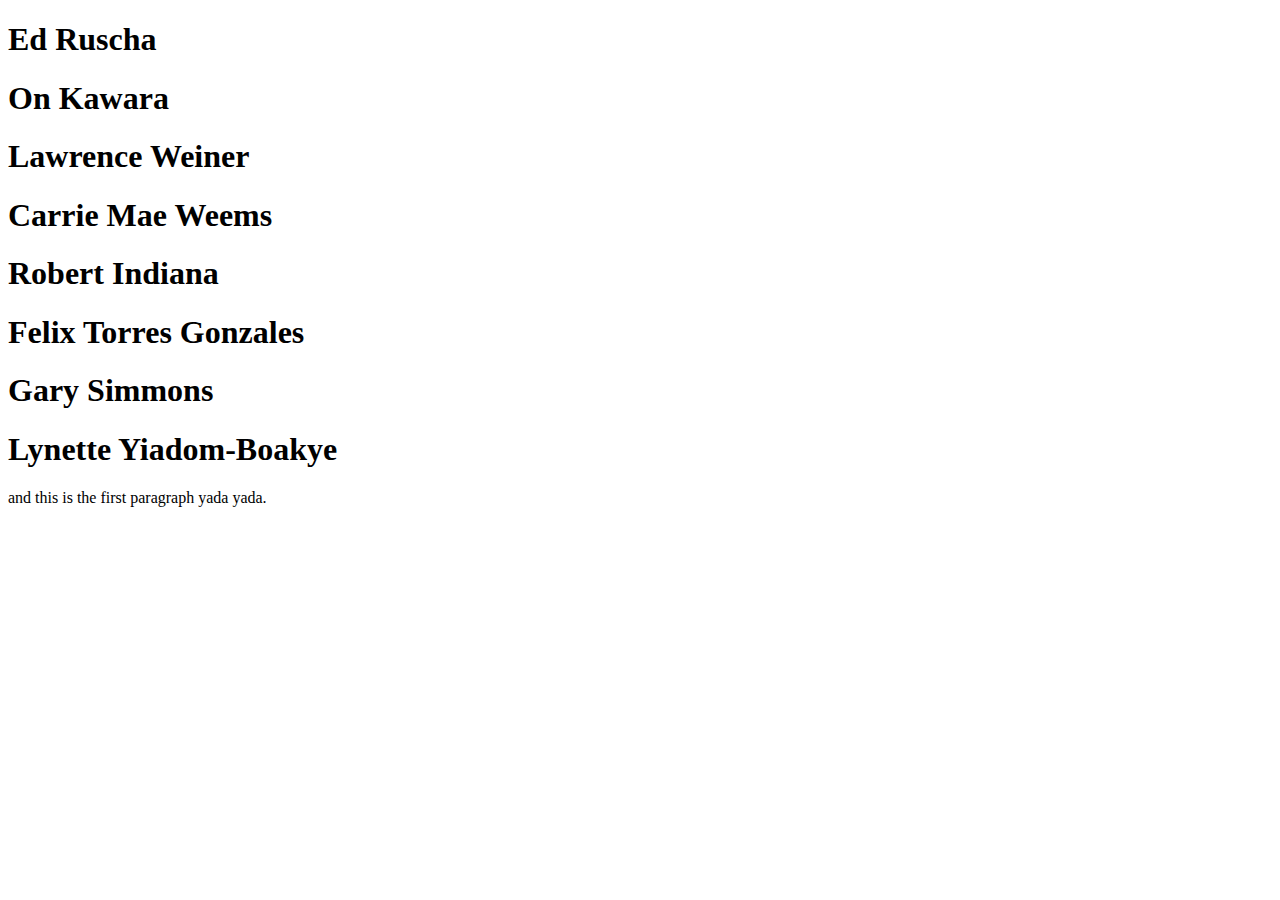
<file: index.html>
<!DOCTYPE html>
<html>
    <body>
        <h1>Ed Ruscha</h1>
        <h1>On Kawara</h1>
        <h1>Lawrence Weiner</h1>
        <h1>Carrie Mae Weems</h1>
        <h1>Robert Indiana</h1>
        <h1>Felix Torres Gonzales</h1>
        <h1>Gary Simmons</h1>
        <h1>Lynette Yiadom-Boakye</h1>
        <p>and this is the first paragraph yada yada.</p>
<!-- code goes here!-->

    </body>
</html>
</file>
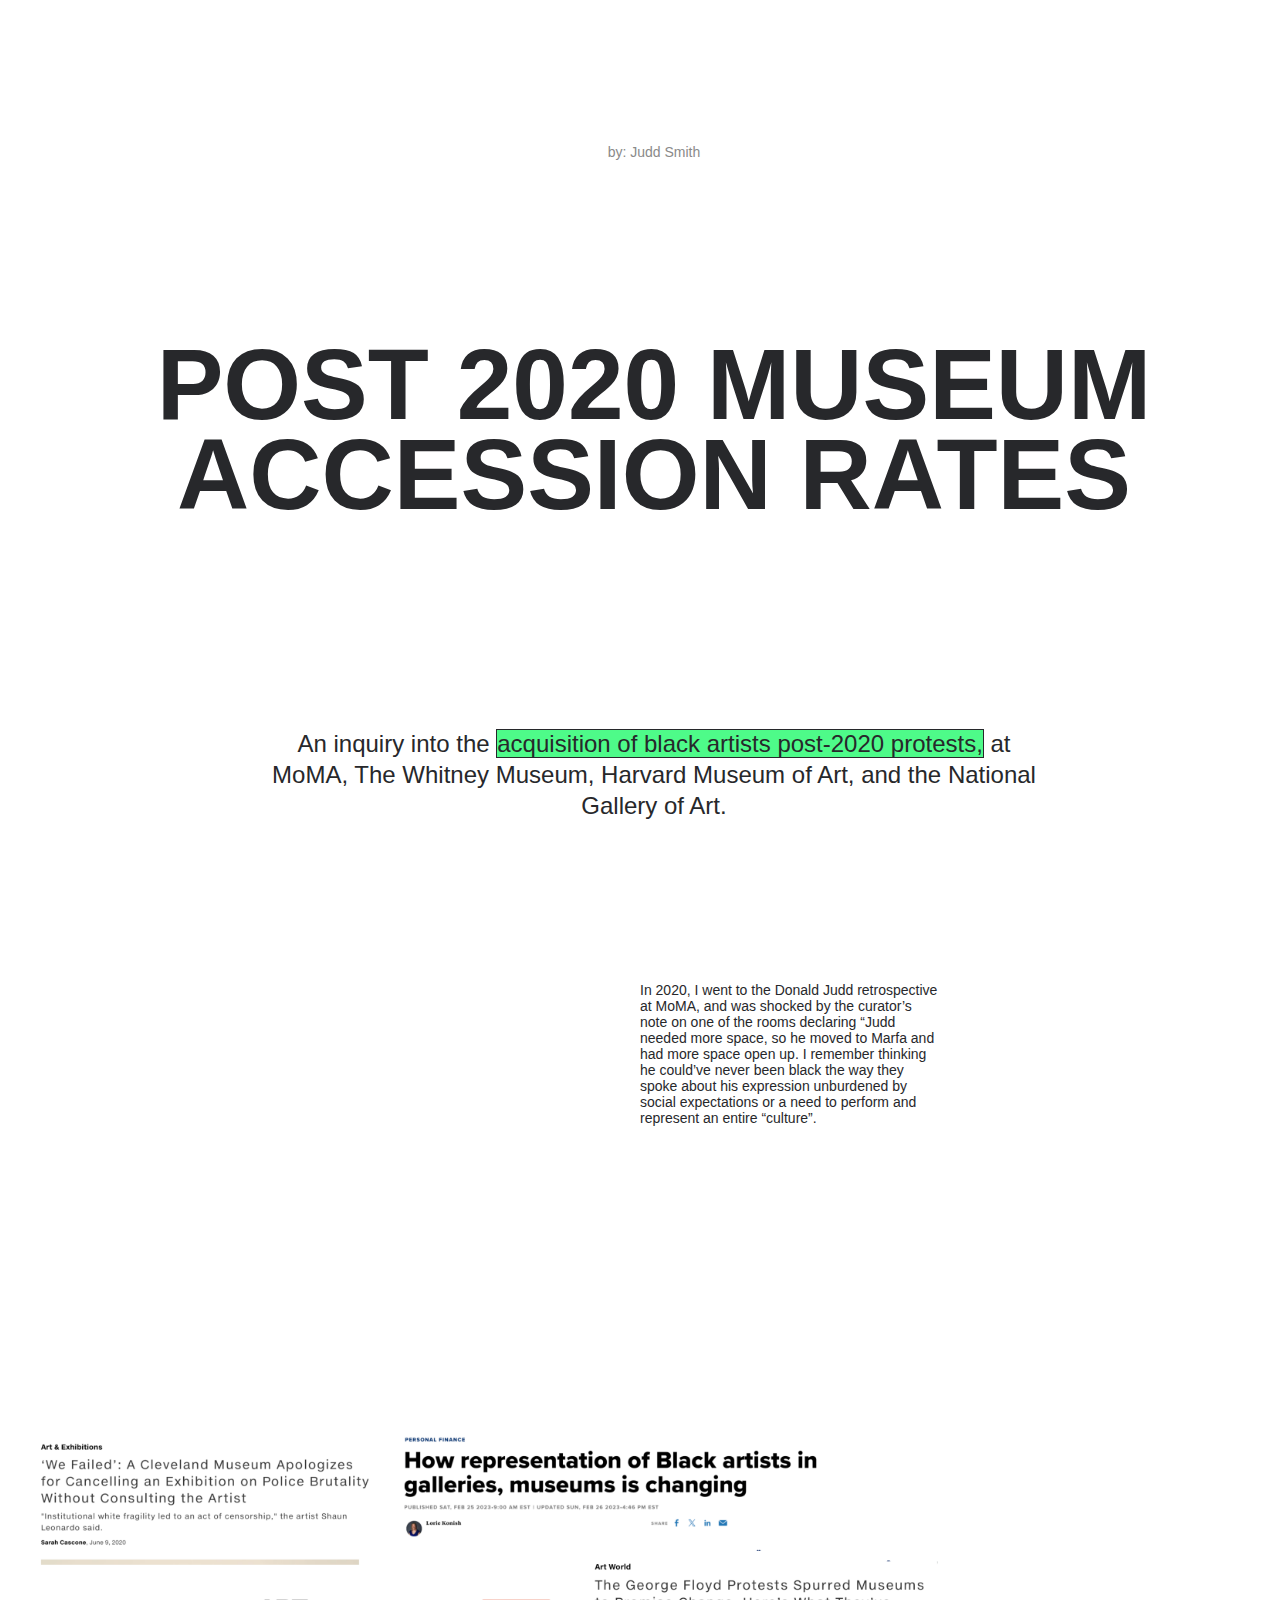
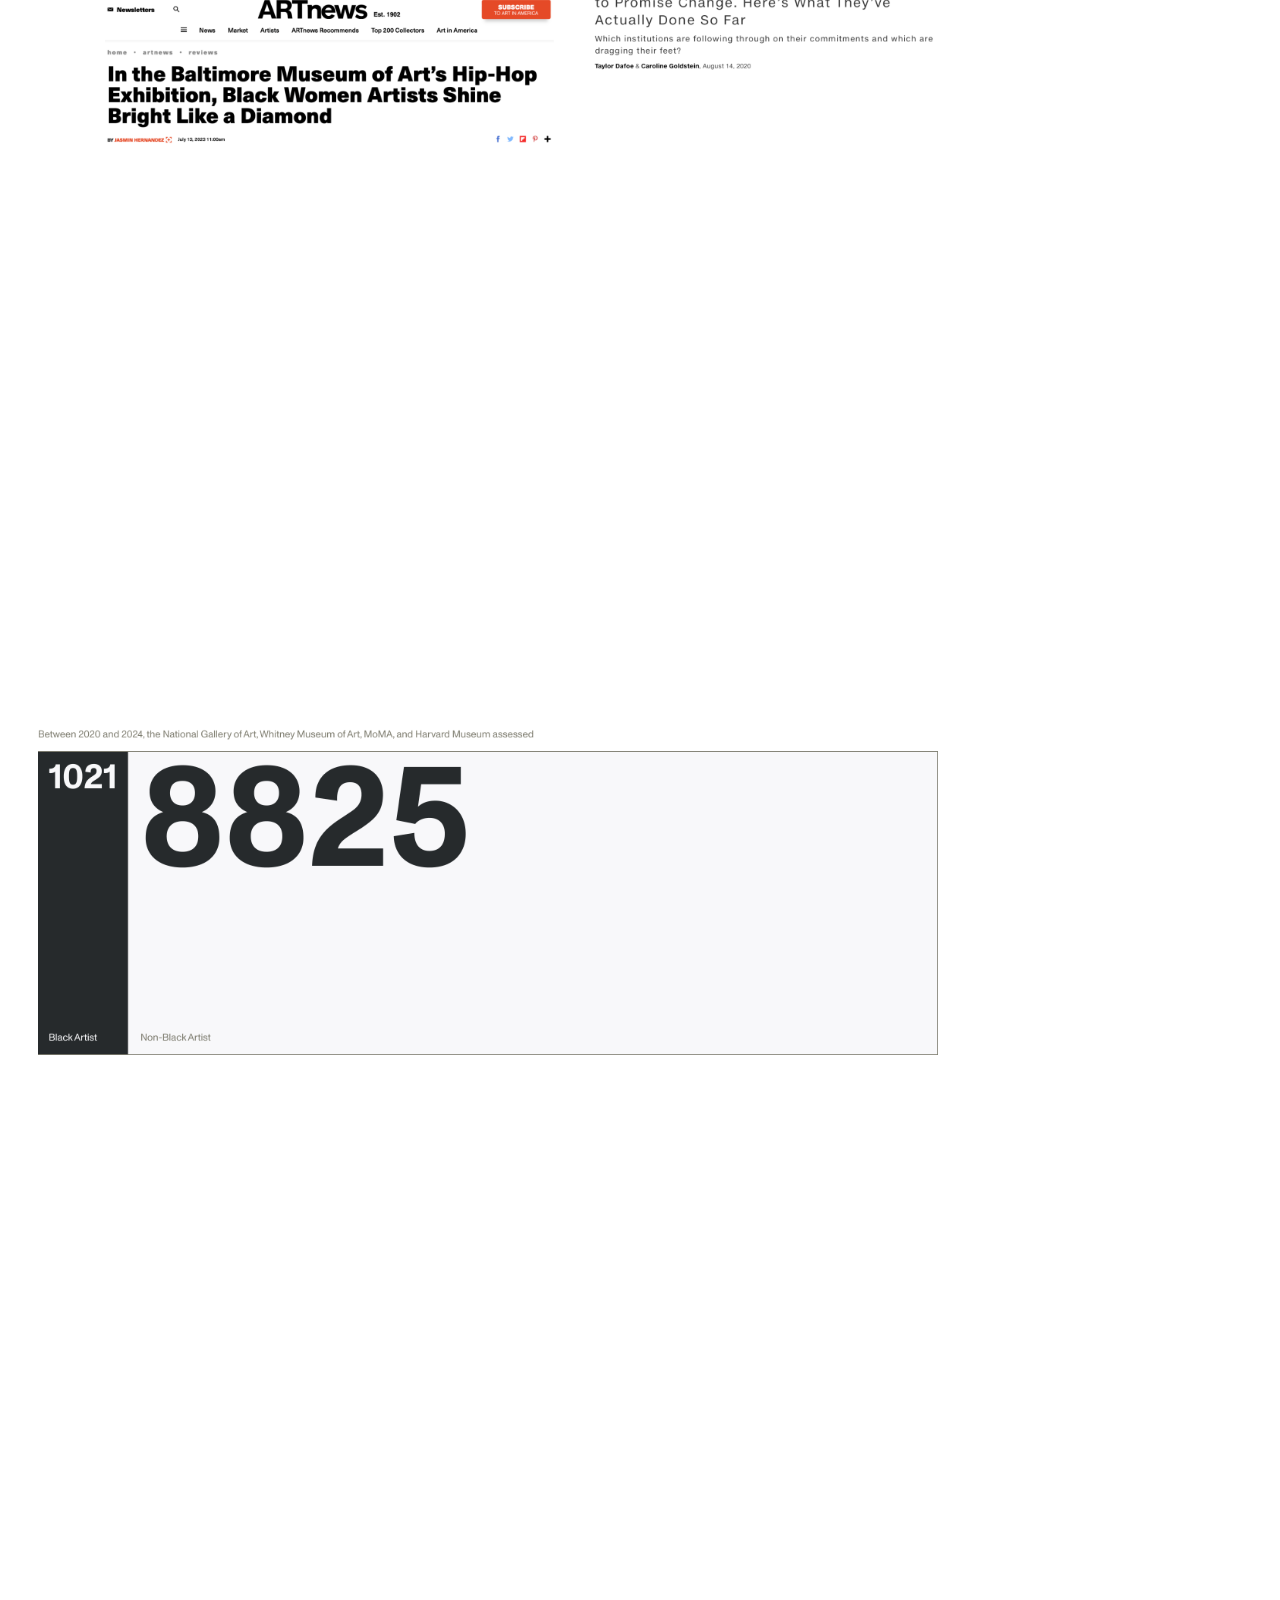
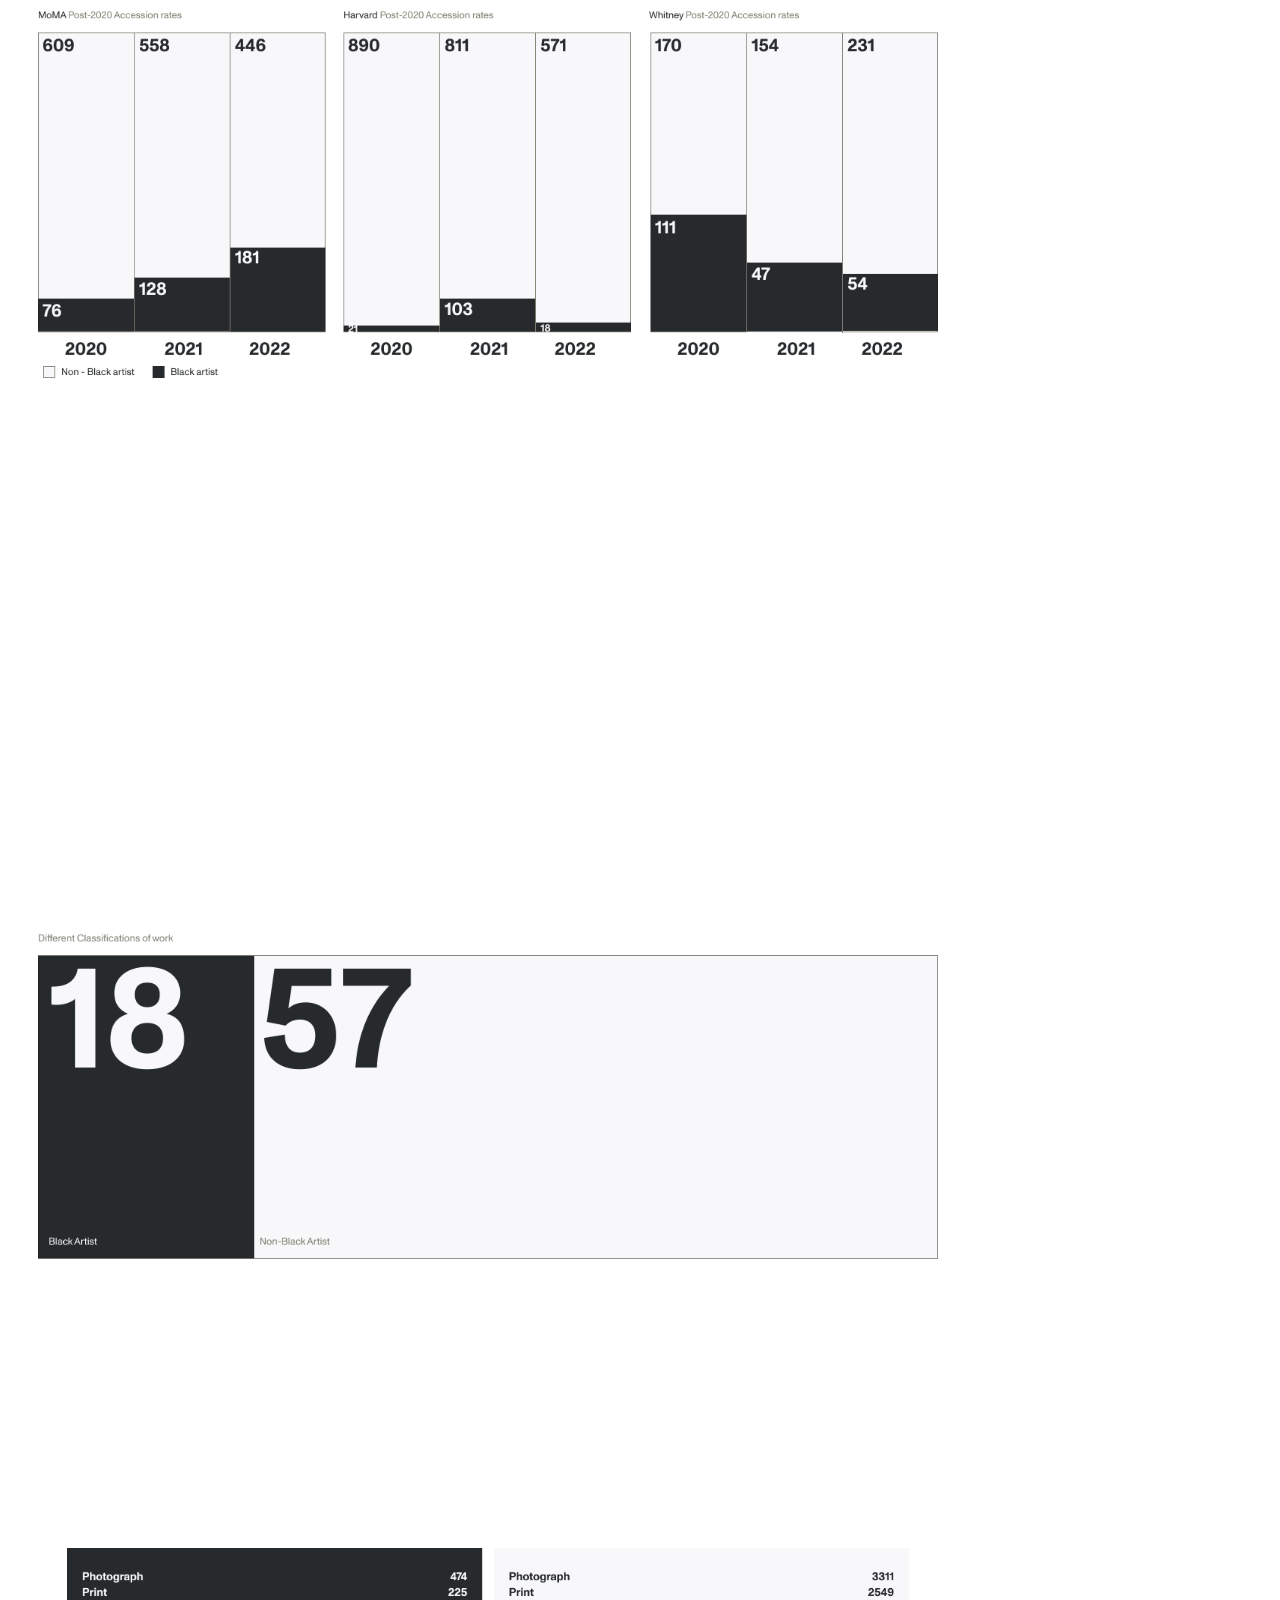
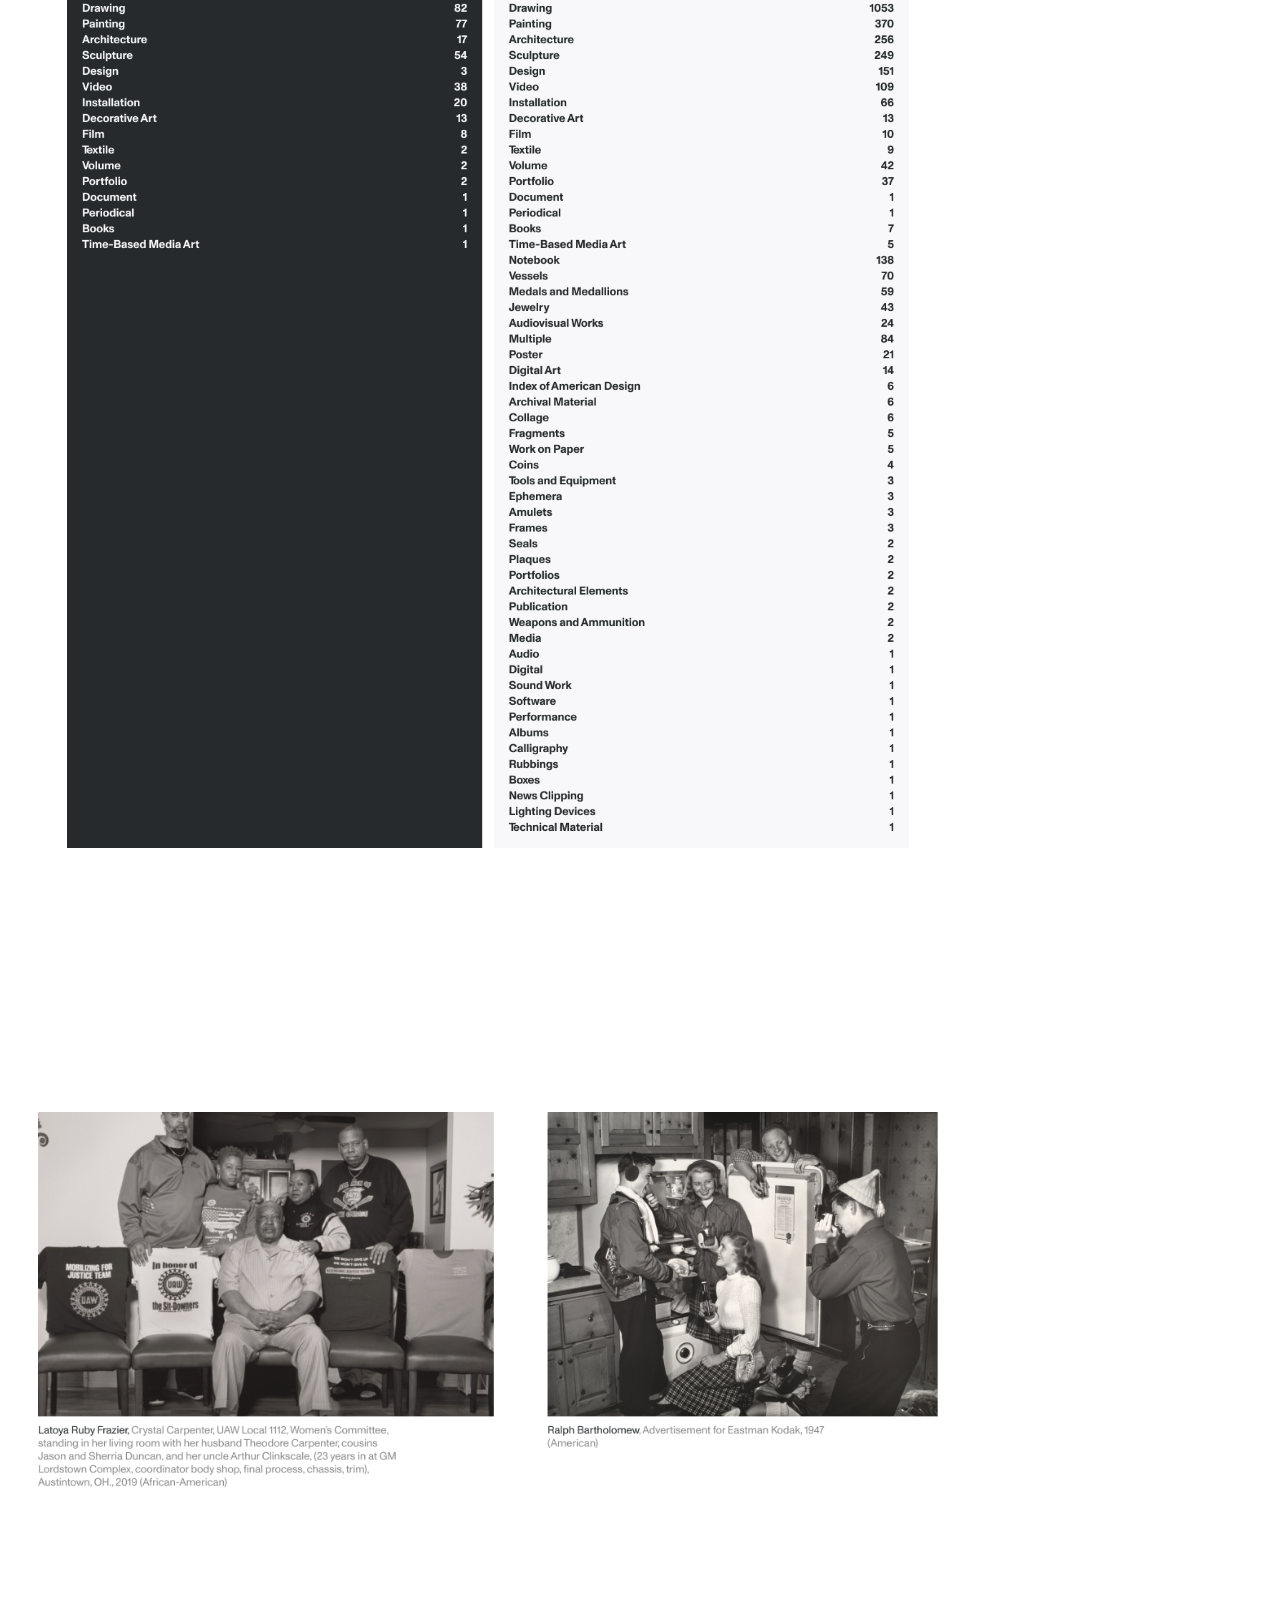
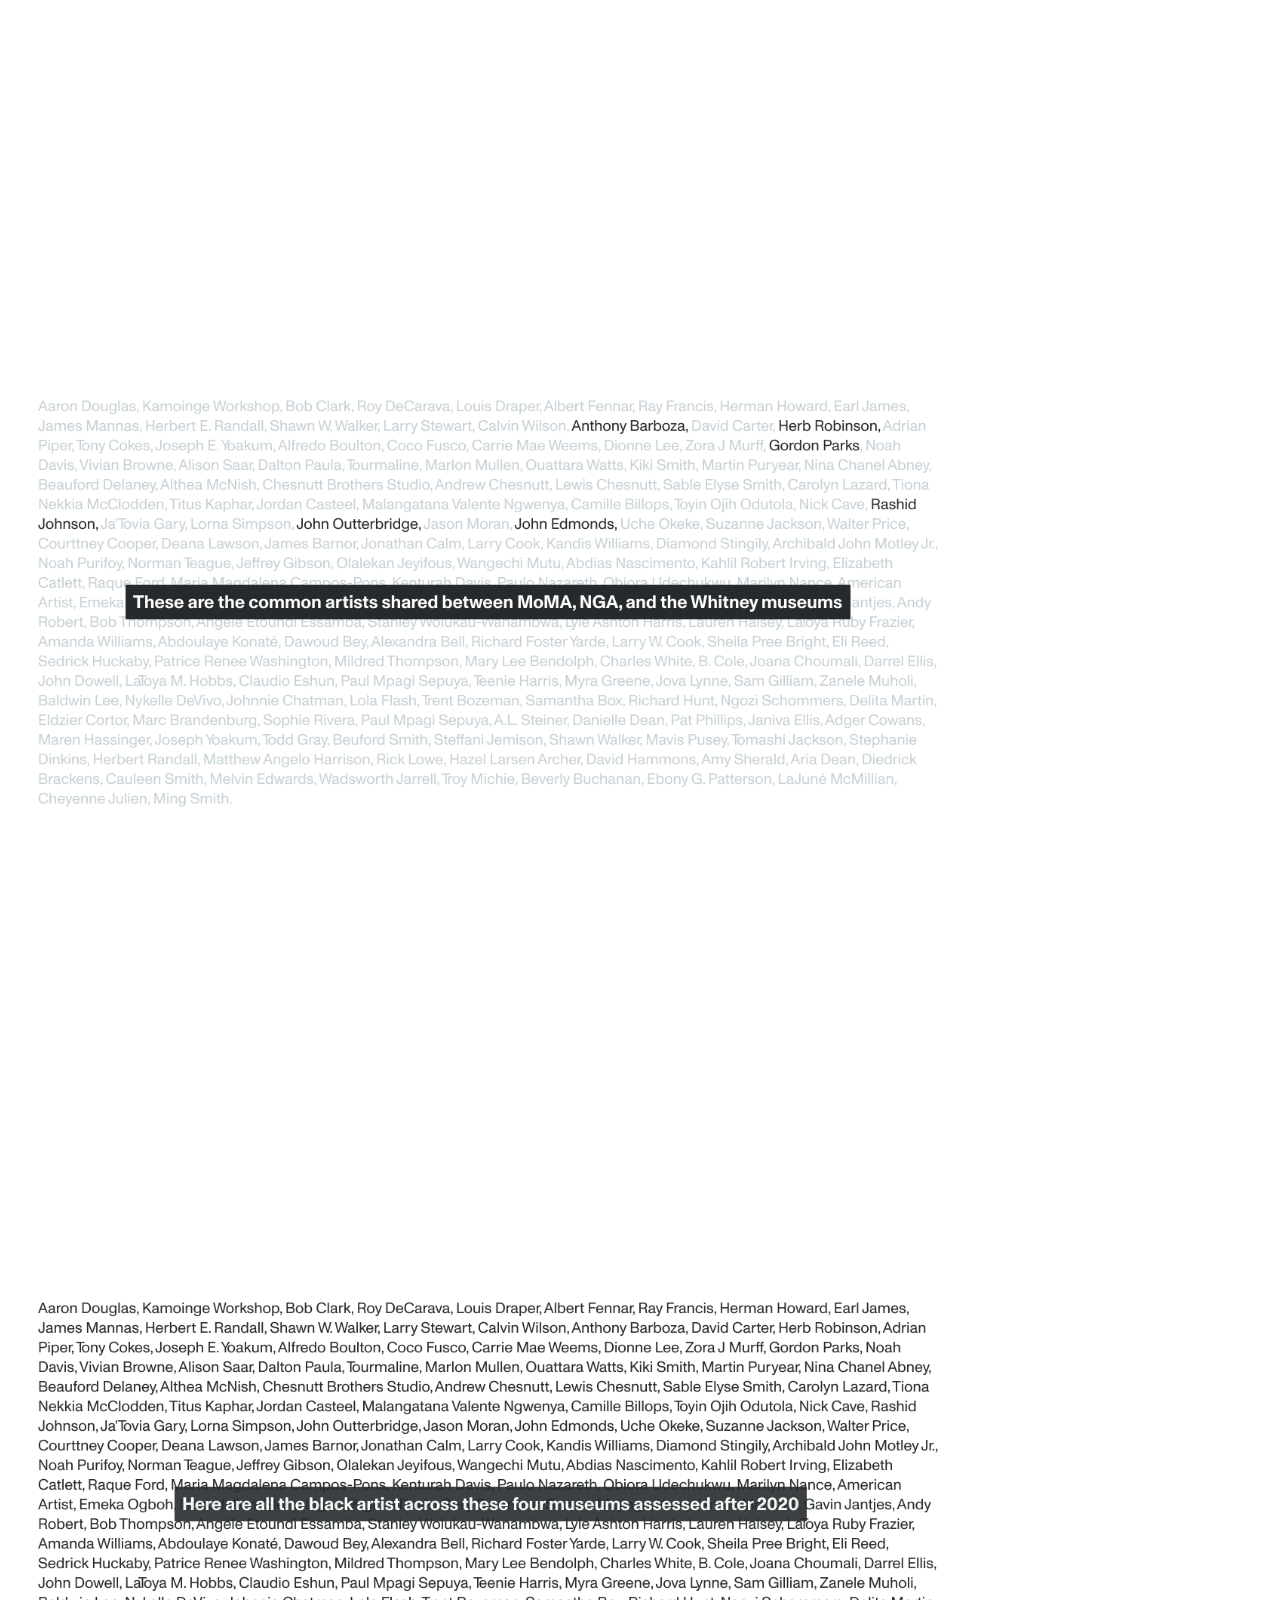
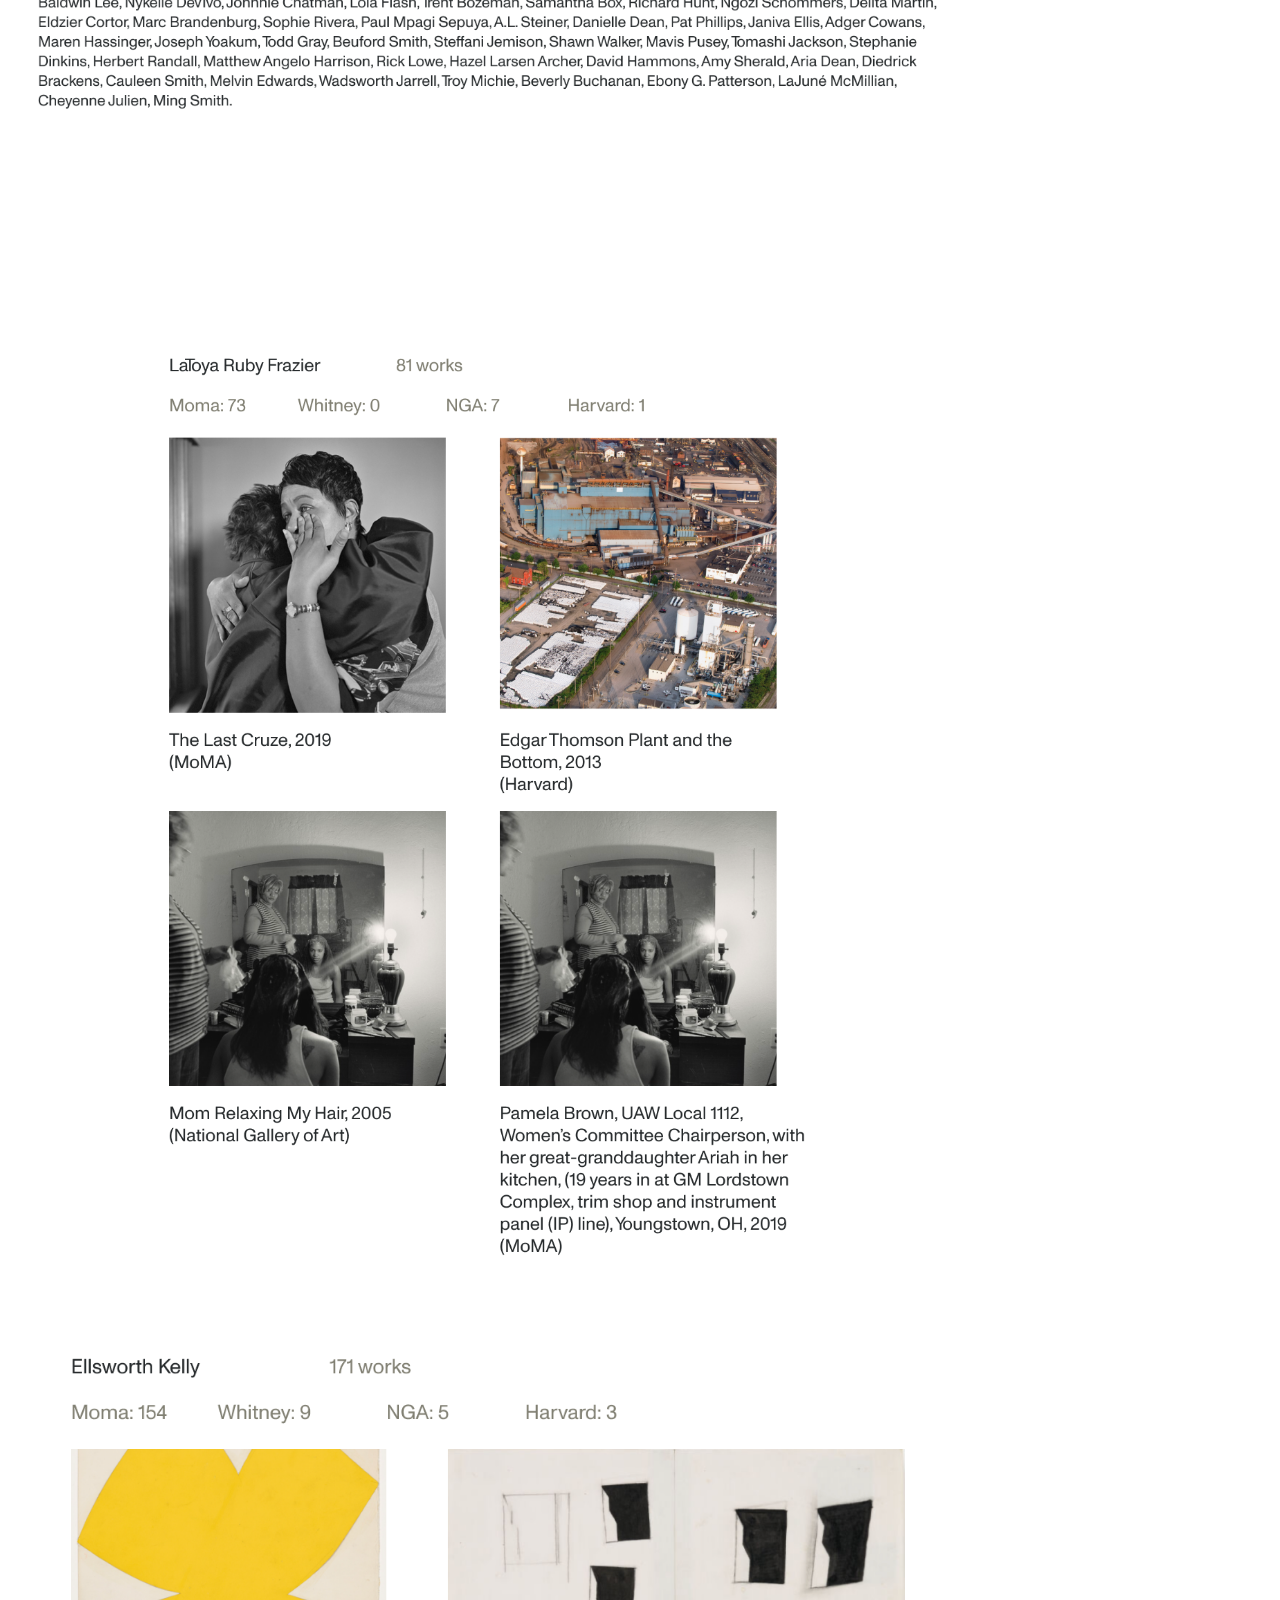
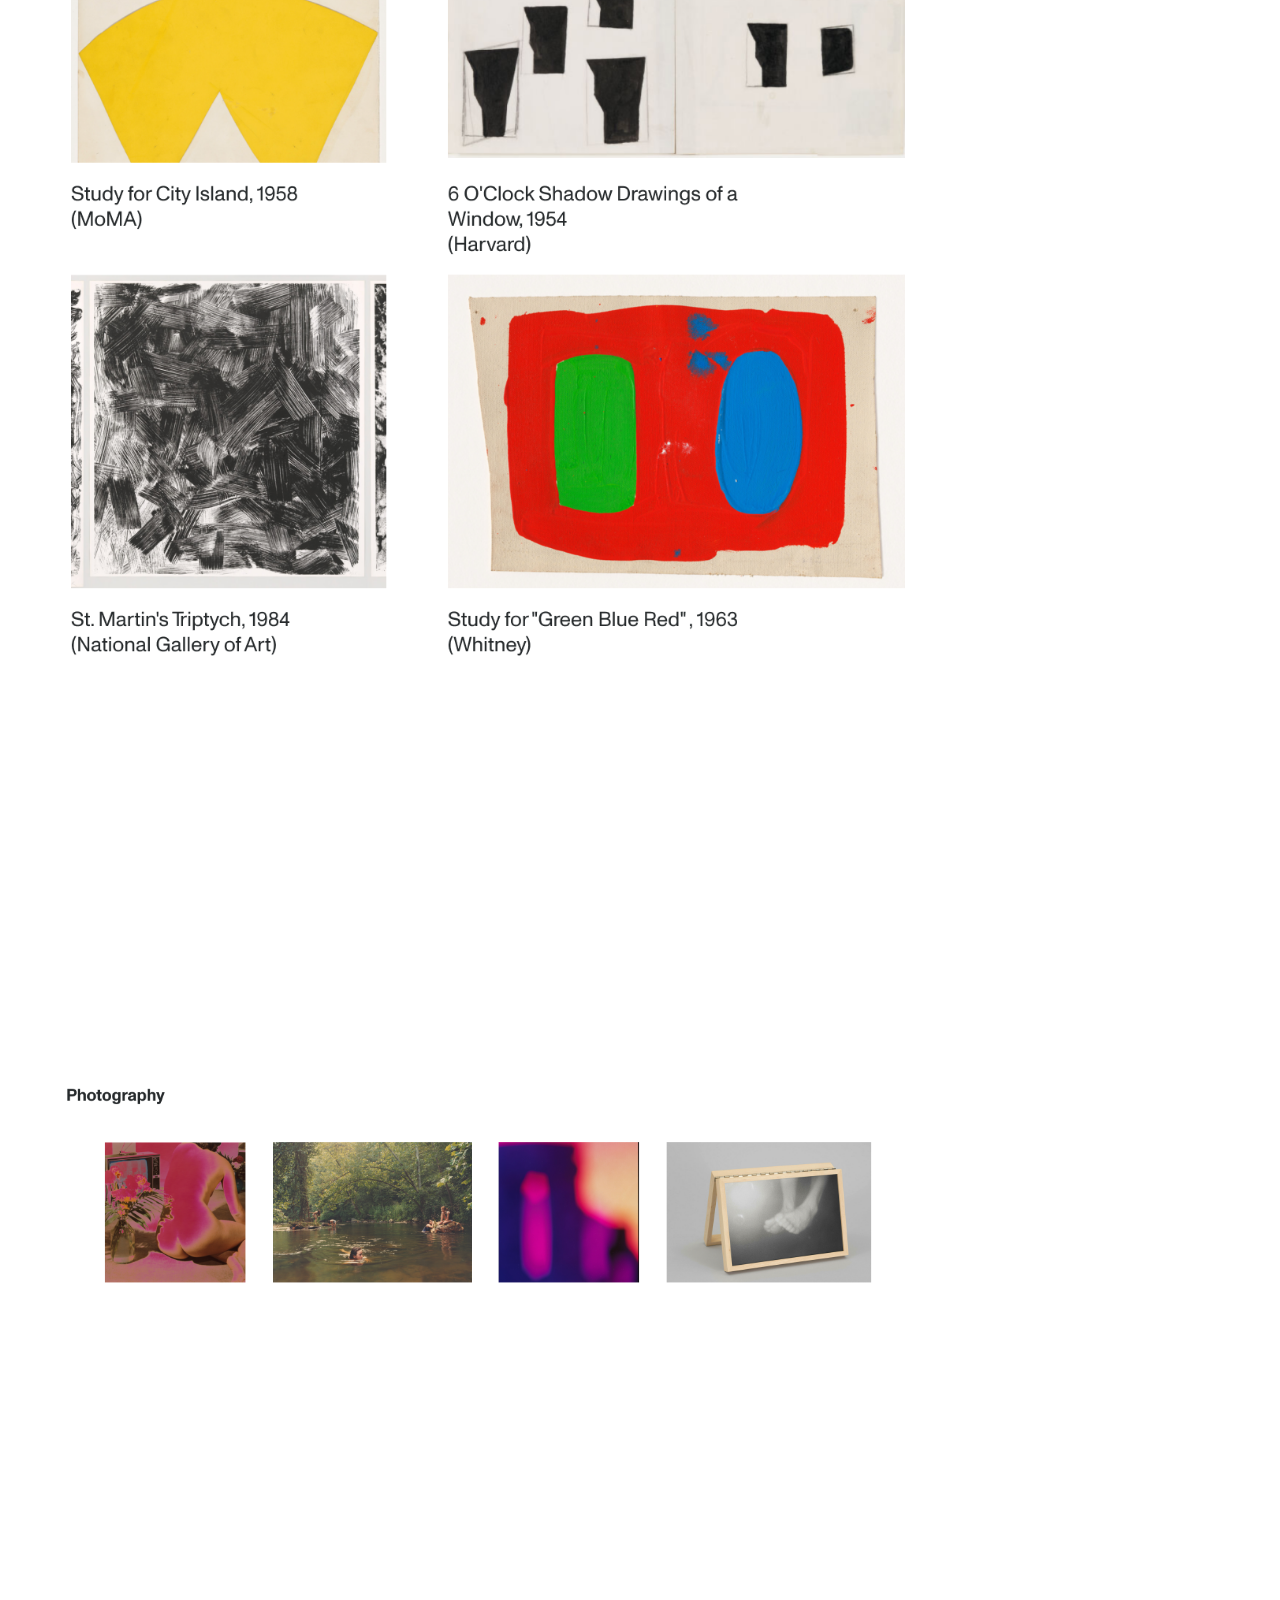
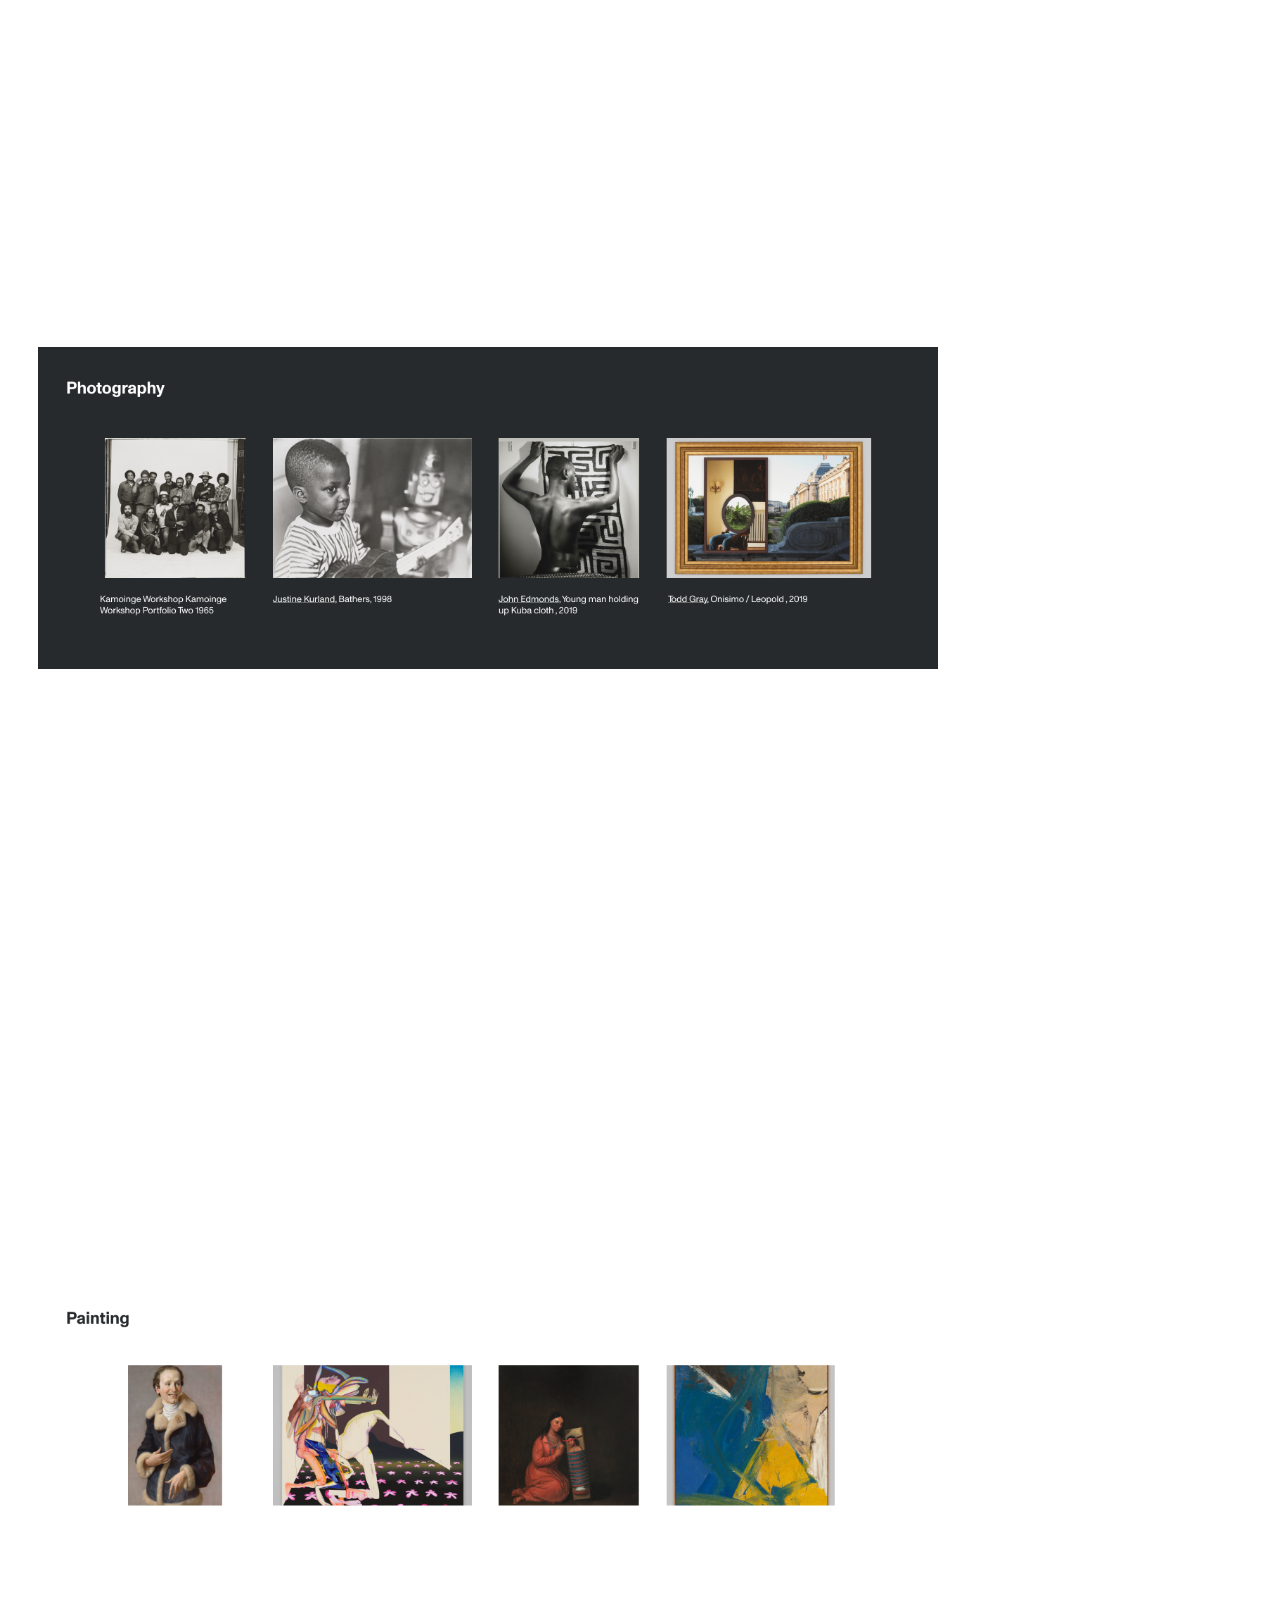
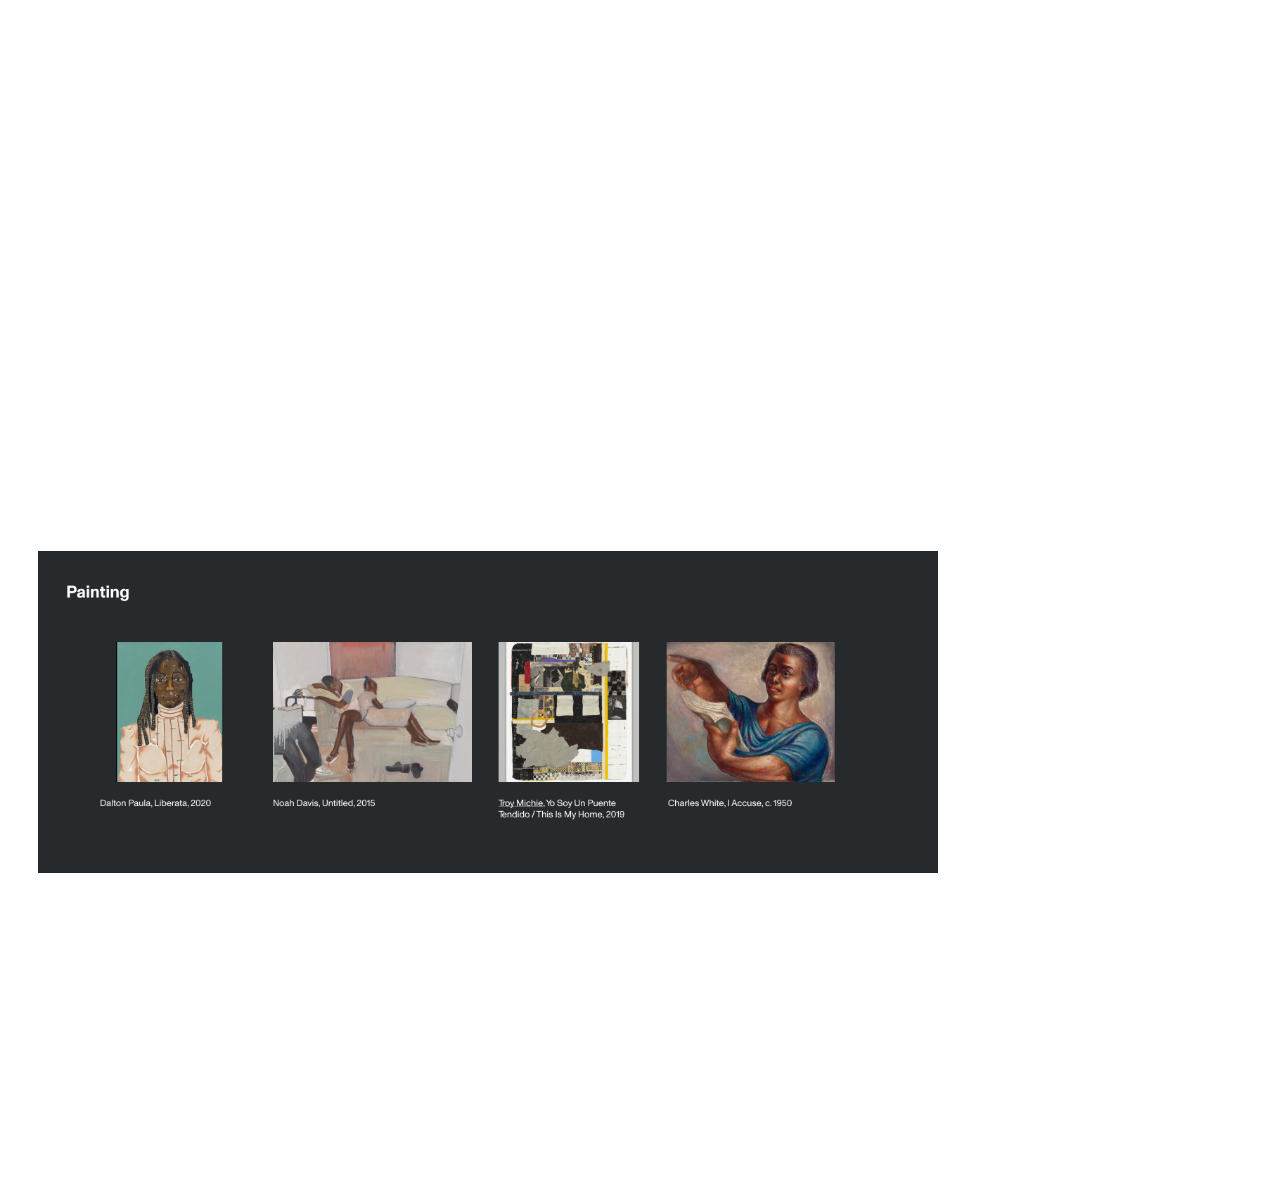
<file: Museum Data/index.html>
<!DOCTYPE html>
<meta charset="utf-8">
<title>Post-2020 Accession rates in Northeast of Black Artists</title>
<html>

<head>
    <script src="d3.js"></script>
    <link rel="stylesheet" href="styles.css" />
</head>

<body>
    <header class="header-space">
        <p class="pushback">by: Judd Smith</p>
        <h1>POST 2020 MUSEUM ACCESSION RATES</h1>
        <p>An inquiry into the <span>acquisition of black artists post-2020 protests,</span> at MoMA, The Whitney Museum, Harvard Museum
        of Art, and the National Gallery of Art.</p>
        </header>
    <!--<div class="l-space"></div>-->
    <section>
        <article></article>
        <article></article>
        <article>
            <p>In 2020, I went to the Donald Judd retrospective at MoMA, and was shocked by the curator’s note on one of
                the rooms declaring “Judd needed more space, so he moved to Marfa and had more space open up. I remember
                thinking he could’ve never been black the way they spoke about his expression unburdened by social
                expectations
                or a need to perform and represent an entire “culture”. </p>
            <!--<p class="pushback">Note about COVID-19 and George Floyd here and what that meant for the museum system and
                respresentation.
                 Vivamus at augue eget arcu dictum varius duis at. Vitae purus faucibus ornare suspendisse sed nisi
                lacus. Ac
                turpis egestas maecenas pharetra convallis. Sed libero enim sed faucibus turpis in. Ac felis donec et
                odio
                pellentesque. Nulla pharetra diam sit amet nisl suscipit. Consectetur adipiscing elit duis tristique.
                Vitae
                sapien pellentesque habitant morbi tristique senectus et. Dui vivamus arcu felis bibendum ut tristique
                et.
                Mollis aliquam ut porttitor leo a diam. Pulvinar sapien et ligula ullamcorper. Ac odio tempor orci
                dapibus
                ultrices in iaculis nunc sed. Senectus et netus et malesuada fames ac. Amet est placerat in egestas
                erat. In
                nibh mauris cursus mattis molestie a iaculis. Egestas maecenas pharetra convallis posuere morbi leo urna
                molestie at. Enim tortor at auctor urna nunc. Vehicula ipsum a arcu cursus vitae congue. Erat velit
                scelerisque
                in dictum non consectetur a erat. Sapien faucibus et molestie ac.</p>-->
        </article>
        <article></article>
    </section>
    <main class="statistics">
        <div class="one-up">
            <div><img src="Assets_/01_News overview.png" class="cover"></div>
            <div><img src="Assets_/02_Museum breakdown.png" class="cover"></div>
            <div><img src="Assets_/03_assession rates.png" class="cover"></div>
            <div><img src="Assets_/04_Categories by artist.png" class="cover"></div>
            <div><img src="Assets_/05_Classification Comparison.png" class="cover"></div>
            <div><img src="Assets_/06_Artist comparison.png" class="cover"></div>
            <div><img src="Assets_/07_Black artist in common.png" class="cover"></div>
            <div><img src="Assets_/08_Black artist.png" class="cover"></div>
        </div>
        <div class="two-up">
            <div class="img-contain"><img src="Assets_/09_black most assessed artist.png" class="cover"></div>
            <div class="img-contain"><img src="Assets_/10_nonblack most assessed artist.png" class="cover"></div>
        </div>
        <div class="one-up">
            <div><img src="Assets_/11_nonblack photography.png" class="cover"></div>
            <div><img src="Assets_/12_black photography.png" class="cover"></div>
            <div><img src="Assets_/13_nonblack painting.png" class="cover"></div>
            <div><img src="Assets_/14_black painting.png" class="cover"></div>
        </div>
    </main>
    <script src="external.js"></script>
</body>

</html>
</file>
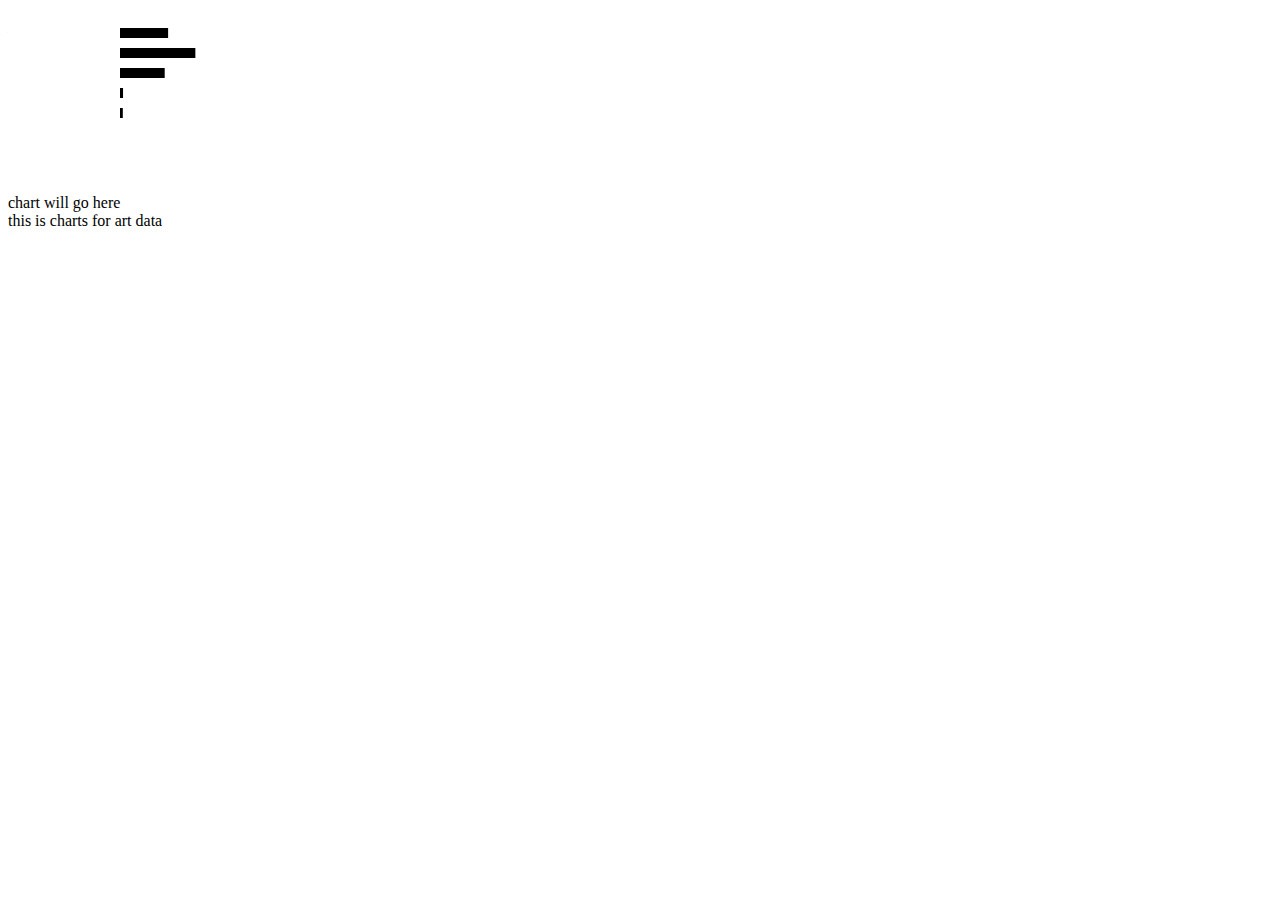
<file: Museum Data/JIAINDEX_UPDATES.html>
<!DOCTYPE html>
<html lang="en">
<head>
  <meta charset="utf-8">
  <title>art</title>
  <script src="d3.js"></script>

<style>

</style>
</head>

<div id="chart">chart will go here</div>

<body>
this is charts for art data
<script>

    Promise.all([d3.csv("Post2020_Museumdata.csv")])
    .then(function(data){
      //   console.log(data[0])
         var blackArtistSplit = splitByColumn(data[0],"yearacquired")
        console.log(blackArtistSplit)
            //var blackArtists = blackArtistSplit["_False"]
          
            drawRect(blackArtistSplit)
    })


    function drawRect(splitData){
            //console.log(splitData)

            var svg = d3.select("#chart").append("svg")
            .attr("width",500)
            .attr("height",200)

            svg.selectAll("rect")
            .data(Object.keys(splitData))
            .enter()
            .append("rect")
            .attr("x",0)
            .attr("y",function(d,i){
                return i*20+20})
            .attr("height",10)
            .attr("width",function(d){
             //   console.log(splitData[d].length)
                return splitData[d].length/100
            })
    }


    function splitByColumn(dataset,columnToBeCounted){

        var yearDictionary = {}

        for(let i in dataset){
            if(columnToBeCounted=="yearacquired"){
                var year ="_"+ parseInt(dataset[i][columnToBeCounted])
            }else{
                var year ="_"+ dataset[i][columnToBeCounted]
            }
            if(dataset[i][columnToBeCounted]!=undefined){

                var artworkInformation = dataset[i]
                 var currentKeys = Object.keys(yearDictionary)
                if(currentKeys.indexOf(year)<0){
                    yearDictionary[year]=[]
                    yearDictionary[year].push(artworkInformation)
                }else{
                    yearDictionary[year].push(artworkInformation)
                }
            }          
        }
        return yearDictionary
    }


</script>

</body>

</html>
</file>
<file: Museum Data/styles.css>
@media screen and (min-width: 768px) and (max-width: 1440px) {
    body {
        font-size: 200px;
        line-height: 1.4;
        padding: 2rem 3rem
    }
}

html {
    font-size: 10px;
    justify-content: center;
    align-content: center;
}

section {
    display: flex;
}

.statistics {
    display: grid;
    justify-content: center;
    width: 100vw;
}

.one-up {
    justify-content: center;
    margin: 0;
}

.two-up {
    grid-column: span 4;
    justify-content: center;
    margin: 0;
}

article {
    display: flex;
    flex-direction: row;
    flex-flow: wrap;
    flex: 2 200px;
}

body {
    font: 100% Helvetica;
}

span {
    border: 1px solid #27282B;
    background-color: #4EFB89;
}

span:hover {
    border: 1px solid #4EFB89;
    background-color: #27282B;
}

h1 {
    color: #27282B;
    line-height: .9;
    font-size: 10rem;
    font-weight: bold;
    text-transform: capitalize;
    margin: 0;
}

h1+p {

    padding: 2rem 3rem;
    font-size: 2.4rem;
    line-height: 1.3;
}

p,
li {
    color: #27282B;
    font-size: 1.4rem;
    max-width: 32em;
}

.img-header {
    justify-content: center;
    display: grid;
    grid-template-columns: 1fr 1fr 1fr 1fr;
    border-radius: 2.6rem;
    grid-template-rows: 8rem 8rem 8rem 8rem;
    gap: 1.6 rem
}

.img-contain {
    float: left;
    width: 100rem;
    height: 100rem;
}

.img-header>div {
    justify-content: center;
    background-color: #4EFB89;
    border-radius: 1.2rem;
}

img {
    height: 50%;
    width: 50%
}

.cover {
    width: 100vh;
    height: 100vh;
    object-fit: contain;
}

.contain {
    width: 100vh;
    height: 100vh;
    object-fit: contain;
}

p:hover {
    text-decoration: underline;
    color: #4EFB89;
}

.pushback {
    color: #8A8A8A;
}

.s-space {
    height: 8px;
}

.m-space {
    height: 24px;
}

.l-space {
    height: 48px;
}

.xl-space {
    height: 96px;
}

.header-space {
    display: flex;
    flex-wrap: wrap;
    min-height: 100vh;
    width: 90vw;
    padding: 2rem 4rem;
    height: 100vh;
    justify-content: center;
    align-items: center;
    text-align: center;
}
</file>
